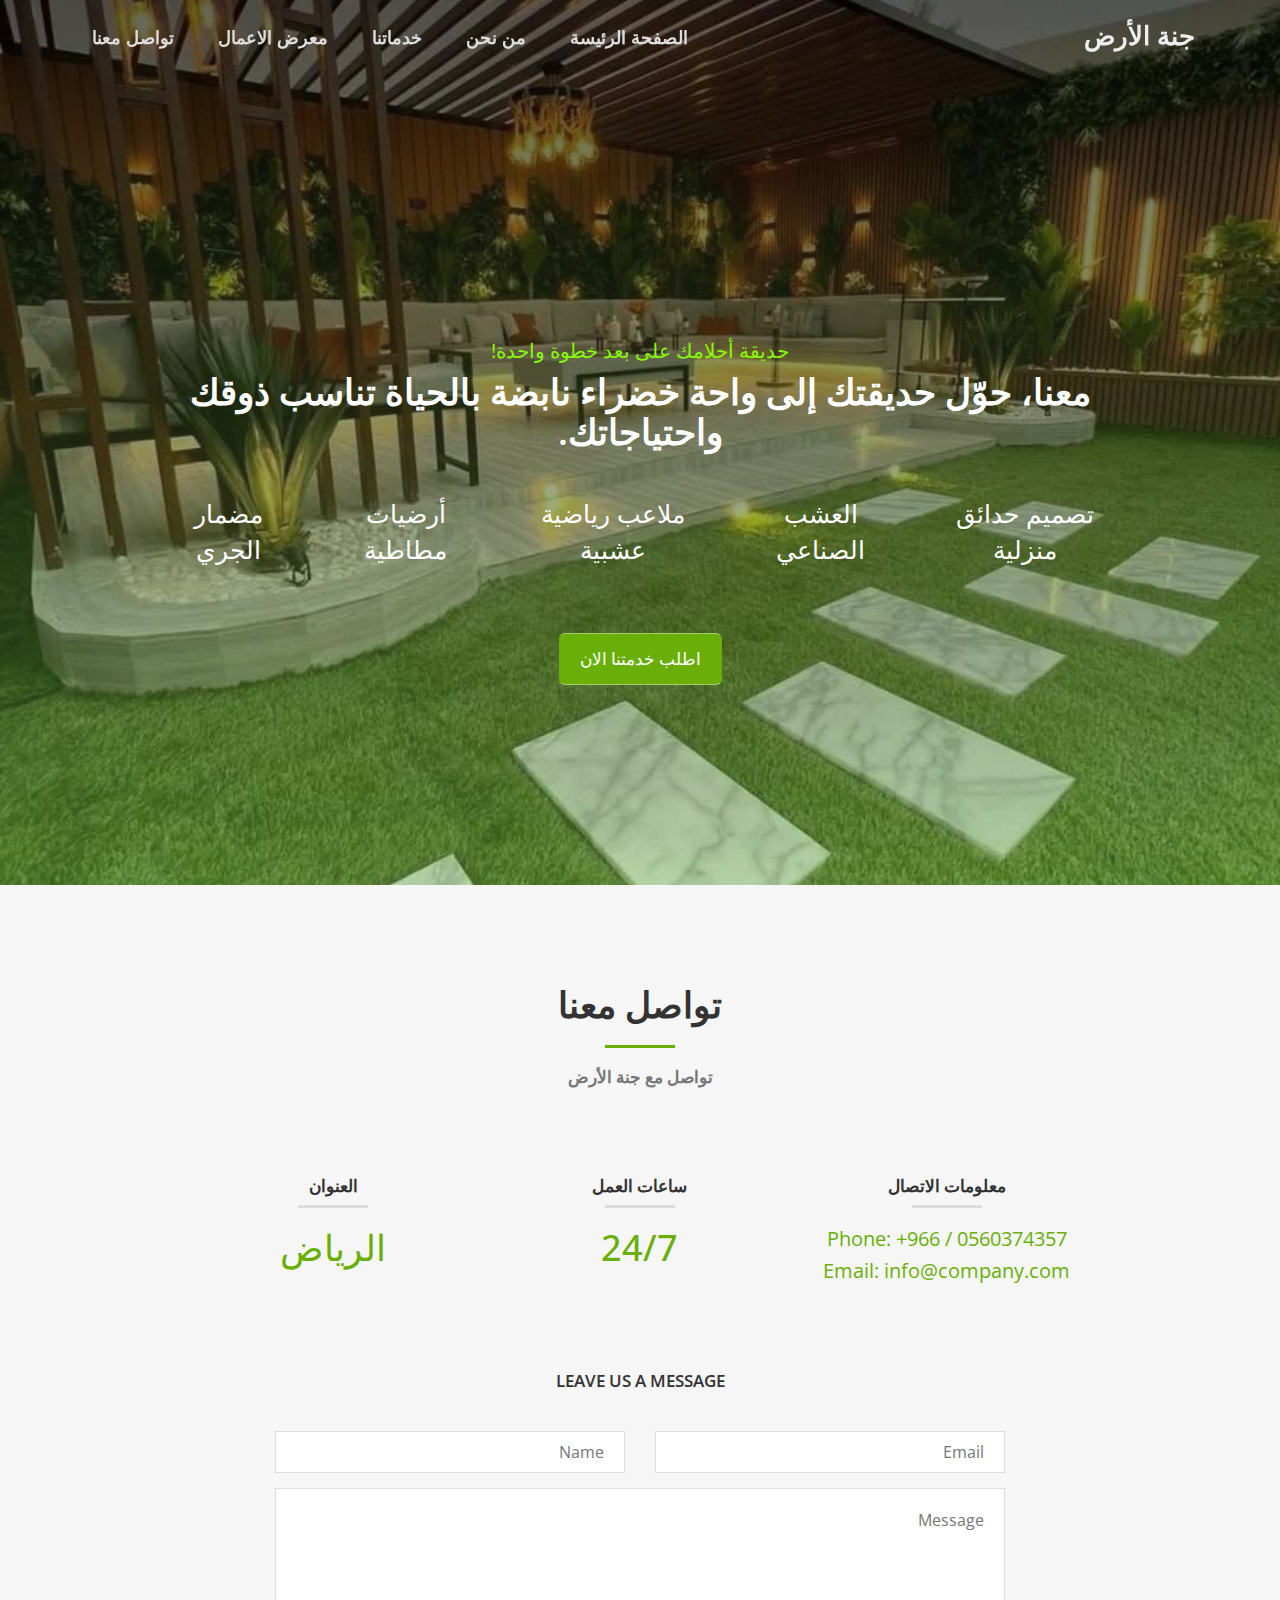
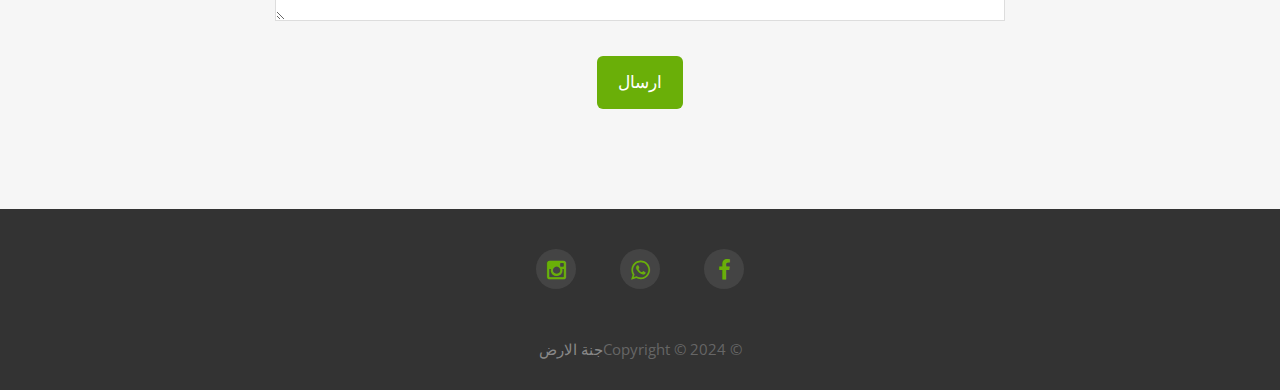
<file: contactus.html>
<!DOCTYPE html>
<html lang="ar" dir="rtl">

<head>
  <meta charset="utf-8">
  <meta name="viewport" content="width=device-width, initial-scale=1">
  <title>جنة الارض</title>
  <meta name="description" content="">
  <meta name="author" content="">

  <!-- Favicons
    ================================================== -->
  <link rel="shortcut icon" href="img/favicon.ico" type="image/x-icon">
  <link rel="apple-touch-icon" href="img/apple-touch-icon.png">
  <link rel="apple-touch-icon" sizes="72x72" href="img/apple-touch-icon-72x72.png">
  <link rel="apple-touch-icon" sizes="114x114" href="img/apple-touch-icon-114x114.png">

  <!-- Bootstrap -->
  <link rel="stylesheet" type="text/css" href="css/bootstrap.css">
  <link rel="stylesheet" type="text/css" href="fonts/font-awesome/css/font-awesome.css">

  <!-- Slider
    ================================================== -->
  <link href="css/owl.carousel.css" rel="stylesheet" media="screen">
  <link href="css/owl.theme.css" rel="stylesheet" media="screen">

  <!-- Stylesheet
    ================================================== -->
  <link rel="stylesheet" type="text/css" href="css/style.css">
  <link rel="stylesheet" type="text/css" href="css/nivo-lightbox/nivo-lightbox.css">
  <link rel="stylesheet" type="text/css" href="css/nivo-lightbox/default.css">
  <link href="https://fonts.googleapis.com/css?family=Open+Sans:300,400,600,700" rel="stylesheet">

  <!-- HTML5 shim and Respond.js for IE8 support of HTML5 elements and media queries -->
  <!-- WARNING: Respond.js doesn't work if you view the page via file:// -->
  <!--[if lt IE 9]>
      <script src="https://oss.maxcdn.com/html5shiv/3.7.2/html5shiv.min.js"></script>
      <script src="https://oss.maxcdn.com/respond/1.4.2/respond.min.js"></script>
    <![endif]-->
</head>


<body data-spy="scroll" data-target=".navbar-fixed-top">
  <!-- Navigation
    ==========================================-->
    <nav  id="menu" class="navbar navbar-default navbar-fixed-top">
      <div class="container ">
        <!-- Brand and toggle get grouped for better mobile display -->
        <div class="navbar-header navbar-right "  >
          <button type="button" class="navbar-toggle collapsed" data-toggle="collapse" data-target="#bs-example-navbar-collapse-1"> <span class="sr-only">Toggle navigation</span> <span class="icon-bar"></span> <span class="icon-bar"></span> <span class="icon-bar"></span> </button>
          <a class="navbar-brand page-scroll" href="index.html" >جنة الأرض</a> 
        </div>
        <!-- Collect the nav links, forms, and other content for toggling -->
        <div class="collapse navbar-collapse" id="bs-example-navbar-collapse-1" >
          <ul class="nav navbar-nav navbar-left  ">
            <li><a href="contactus.html" >تواصل معنا</a></li>
            <li><a href="gallery.html" >معرض الاعمال</a></li>
            <li><a href="service.html" >خدماتنا</a></li>
            <li><a href="about.html" >من نحن</a></li>
            <li><a href="index.html" >الصفحة الرئيسة</a></li>
          </ul>
        </div>
        
         
        </div>
        <!-- /.navbar-collapse -->
   
      <!-- /.container-fluid -->
  
    </nav>
  <!-- Header -->
  <header id="header">
    <div class="intro">
      <div class="overlay">
        <div class="container">
          <div class="row">

            <div class="col-md-10 col-md-offset-1 intro-text ">
              <h3 style="color: rgb(136, 249, 6);">حديقة أحلامك على بعد خطوة واحدة!</h3>
              <h2 class="wh2">معنا، حوّل حديقتك إلى واحة خضراء نابضة بالحياة تناسب ذوقك واحتياجاتك.</h2>
              <p>
              <ul class="list">
                <li>تصميم حدائق منزلية</li>
                <li>العشب الصناعي</li>
                <li>ملاعب رياضية عشبية</li>
                <li>أرضيات مطاطية</li>
                <li>مضمار الجري</li>
              </ul>
              </p>
              <a href="#contact" class="btn btn-custom btn-lg page-scroll">اطلب خدمتنا الان</a>
            </div>

          </div>
        </div>
      </div>

    </div>
  </header>

  <!-- Contact Section -->
  <div id="contact" class="text-center">
    <div class="container">
      <div class="section-title text-center">
        <h2>تواصل معنا</h2>
        <hr>
        <h3>تواصل مع جنة الأرض</hات>
      </div>
      <div class="col-md-10 col-md-offset-1 contact-info">
        <div class="col-md-4">
          <h3>العنوان</h3>
          <hr>
          <div class="contact-item">
            <h1>الرياض</h1>
          </div>
        </div>
        <div class="col-md-4">
          <h3>ساعات العمل</h3>
          <hr>
          <div class="contact-item">
            <h1>24/7</h1>
          </div>
        </div>
        <div class="col-md-4">
          <h3>معلومات الاتصال</h3>
          <hr>
          <div class="contact-item">
            <h4>Phone: +966 / 0560374357</h4>
            <h4>Email: info@company.com</h4>
          </div>
        </div>
      </div>
      <div class="col-md-8 col-md-offset-2">
        <h3>Leave us a message</h3>
        <form name="sentMessage" id="contactForm" novalidate>
          <div class="row">
            <div class="col-md-6">
              <div class="form-group">
                <input type="text" id="name" class="form-control" placeholder="Name" required="required">
                <p class="help-block text-danger"></p>
              </div>
            </div>
            <div class="col-md-6">
              <div class="form-group">
                <input type="email" id="email" class="form-control" placeholder="Email" required="required">
                <p class="help-block text-danger"></p>
              </div>
            </div>
          </div>
          <div class="form-group">
            <textarea name="message" id="message" class="form-control" rows="4" placeholder="Message"
              required></textarea>
            <p class="help-block text-danger"></p>
          </div>
          <div id="success"></div>
          <button type="submit" class="btn btn-custom btn-lg">ارسال</button>
        </form>
      </div>
    </div>
  </div>
  <!-- Footer Section -->
  <div id="footer">
    <div class="container text-center">
      <div class="col-md-8 col-md-offset-2">
        
        <div class="social">
          <ul>
            <li><a href="#"><i class="fa fa-facebook"></i></a></li>
            <li><a href="https://wa.me/+966560374357"><i class="fa fa-whatsapp"></i></a></li>
            <li><a href="https://www.instagram.com/janat_alarid1/"><i class="fa fa-instagram"></i></a></li>
          </ul>
        </div>
        <p>&copy; Copyright © 2024<a href="http://www.templatewire.com" rel="nofollow">جنة الارض</a></p>
      </div>
    </div>
  </div>




  <script type="text/javascript" src="js/jquery.1.11.1.js"></script>
  <script type="text/javascript" src="js/bootstrap.js"></script>
  <script type="text/javascript" src="js/SmoothScroll.js"></script>
  <script type="text/javascript" src="js/nivo-lightbox.js"></script>
  <script type="text/javascript" src="js/jquery.isotope.js"></script>
  <script type="text/javascript" src="js/owl.carousel.js"></script>
  <script type="text/javascript" src="js/jqBootstrapValidation.js"></script>
  <script type="text/javascript" src="js/contact_me.js"></script>
  <script type="text/javascript" src="js/main.js"></script>









</body>

</html>
</file>
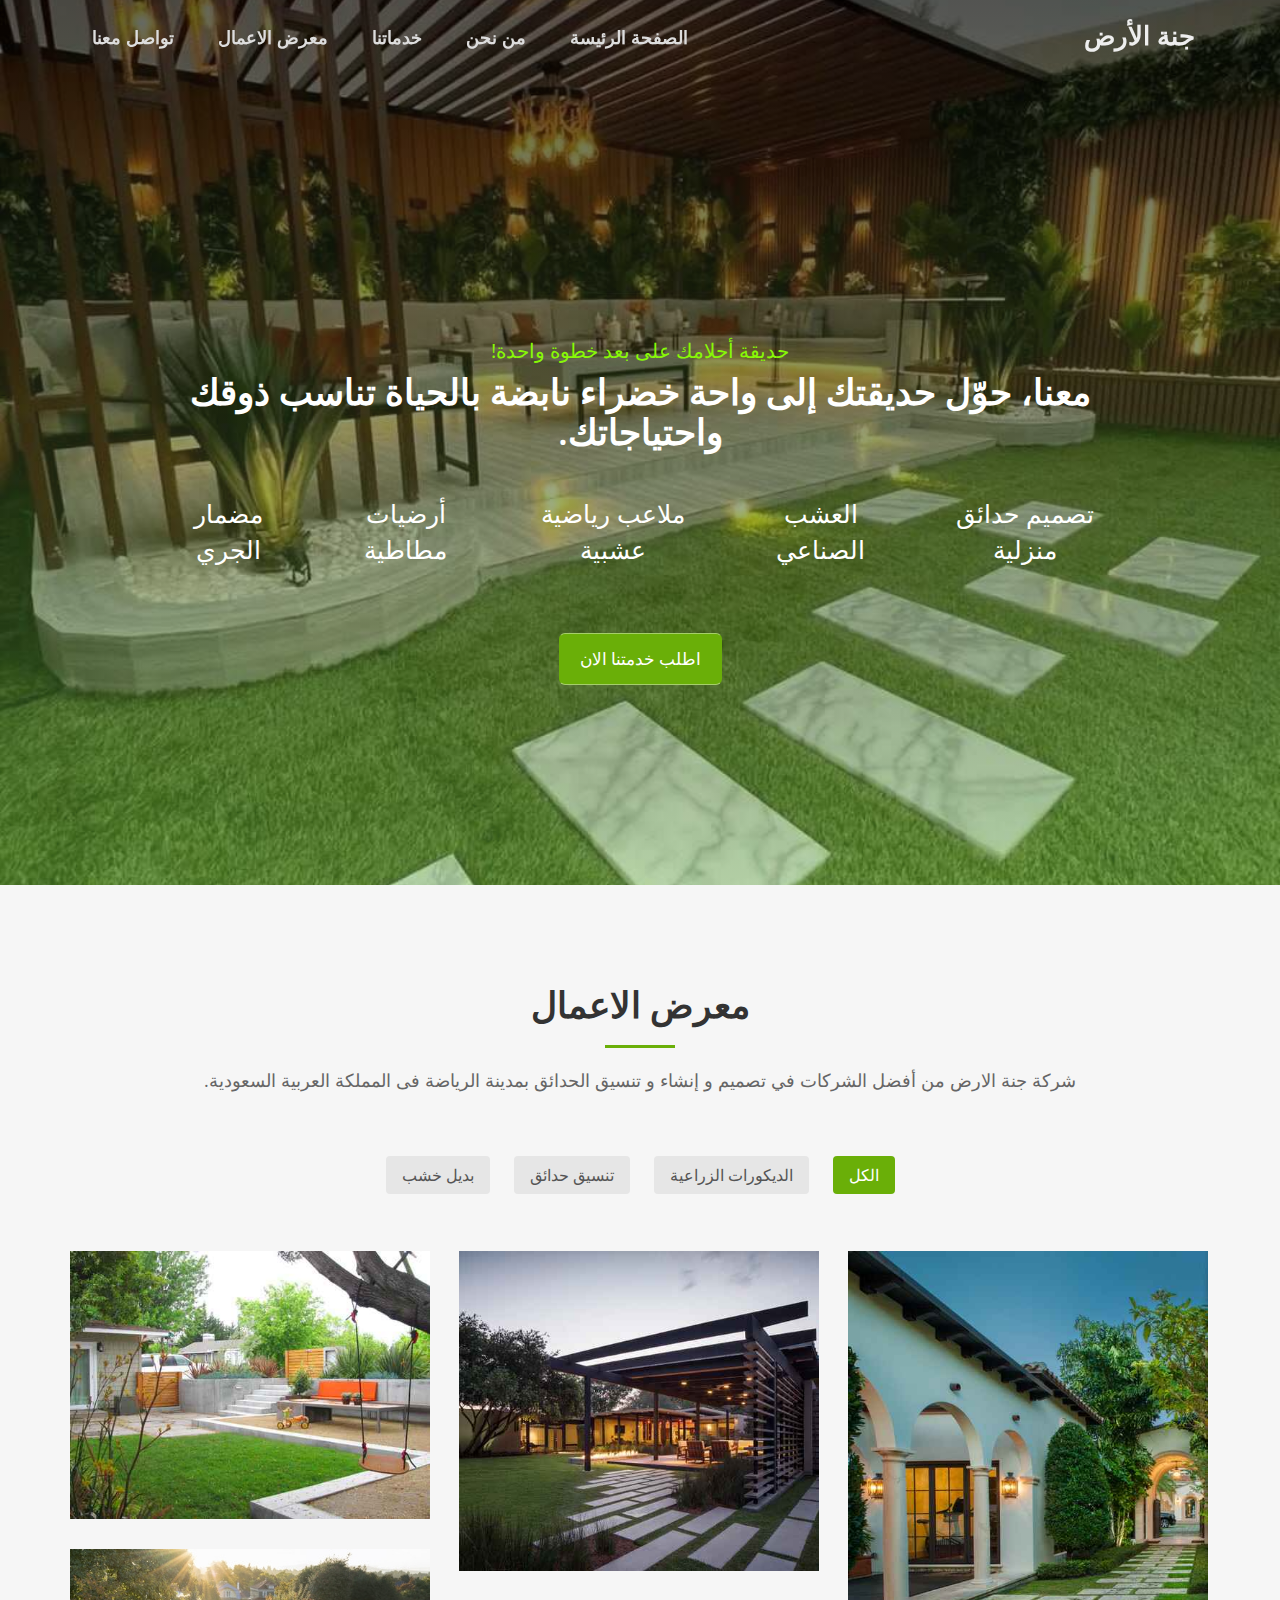
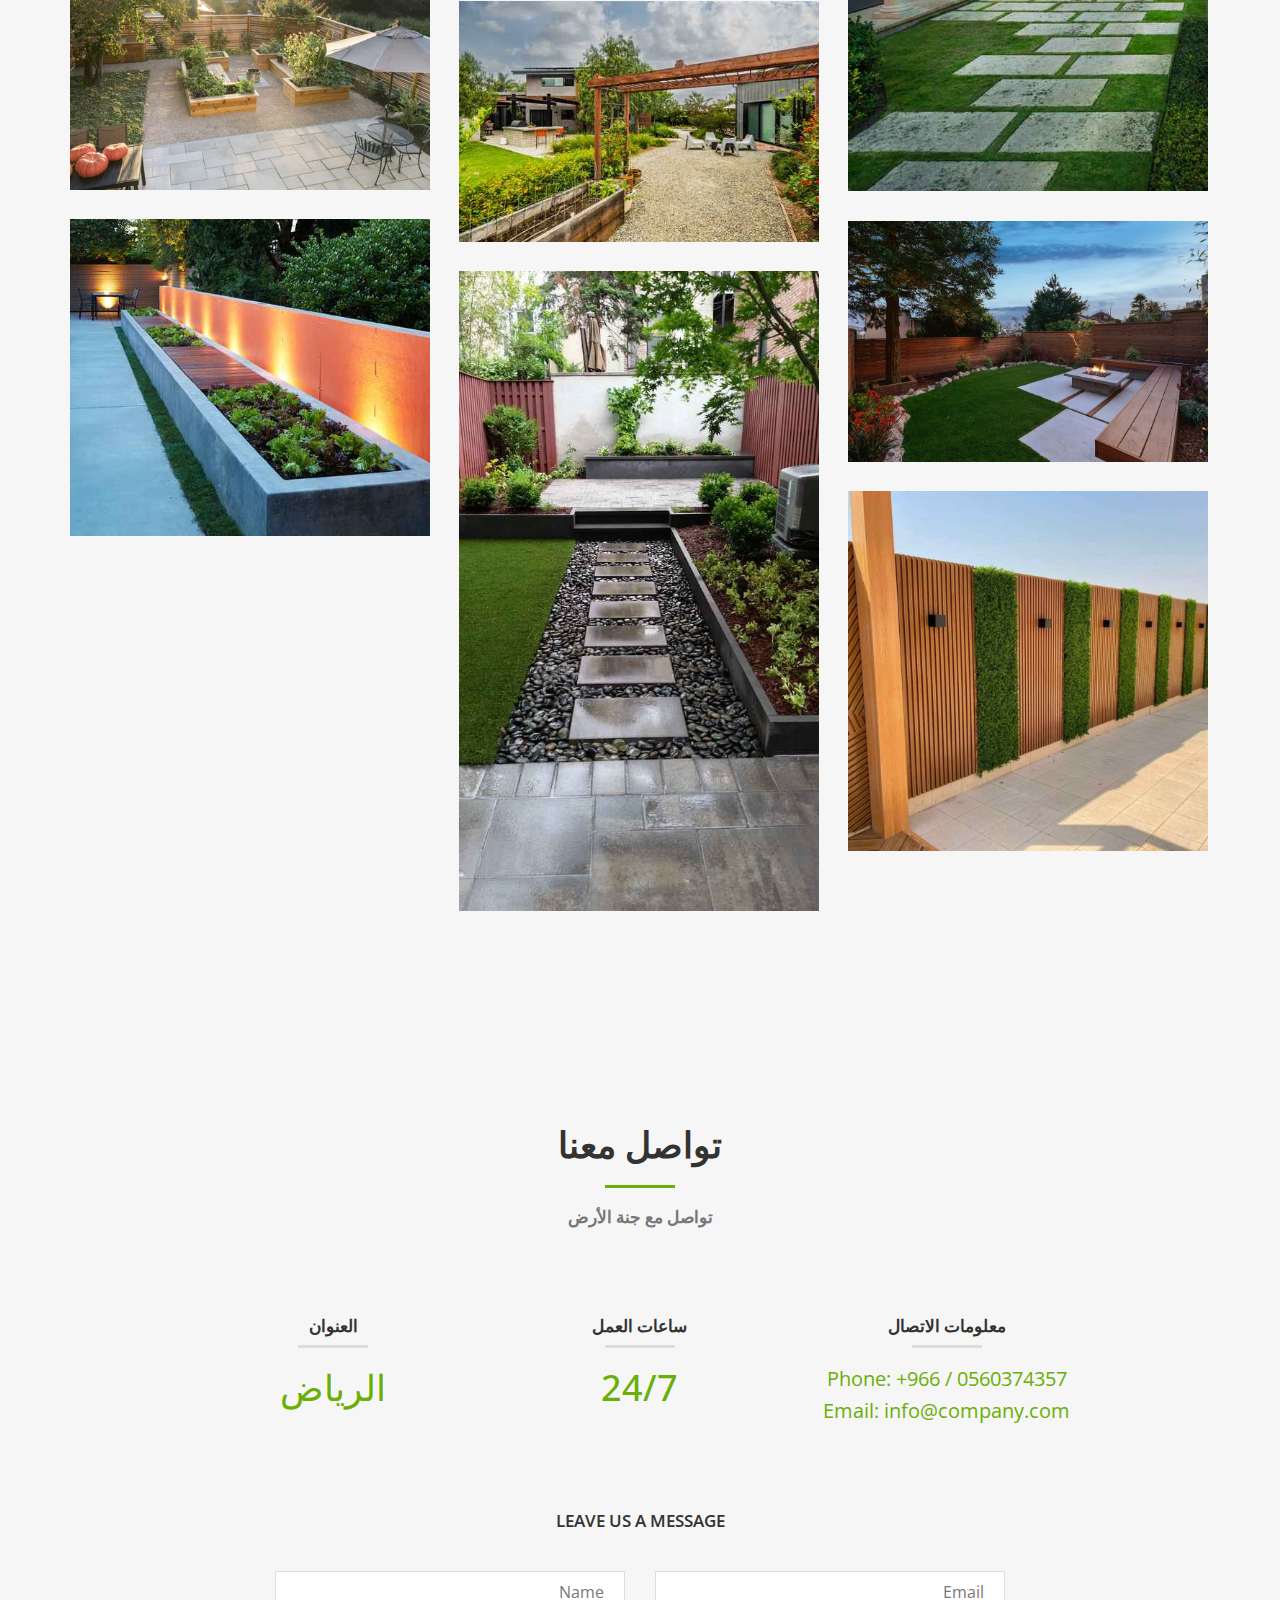
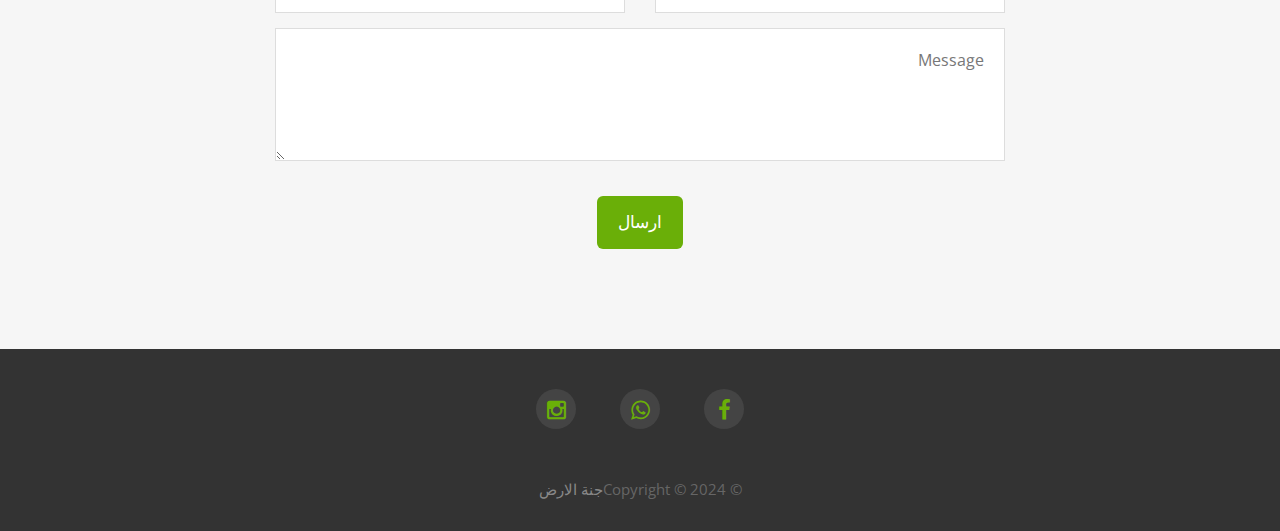
<file: gallery.html>
<!DOCTYPE html>
<html lang="ar" dir="rtl">

<head>
  <meta charset="utf-8">
  <meta name="viewport" content="width=device-width, initial-scale=1">
  <title>جنة الارض</title>
  <meta name="description" content="">
  <meta name="author" content="">

  <!-- Favicons
    ================================================== -->
  <link rel="shortcut icon" href="img/favicon.ico" type="image/x-icon">
  <link rel="apple-touch-icon" href="img/apple-touch-icon.png">
  <link rel="apple-touch-icon" sizes="72x72" href="img/apple-touch-icon-72x72.png">
  <link rel="apple-touch-icon" sizes="114x114" href="img/apple-touch-icon-114x114.png">

  <!-- Bootstrap -->
  <link rel="stylesheet" type="text/css" href="css/bootstrap.css">
  <link rel="stylesheet" type="text/css" href="fonts/font-awesome/css/font-awesome.css">

  <!-- Slider
    ================================================== -->
  <link href="css/owl.carousel.css" rel="stylesheet" media="screen">
  <link href="css/owl.theme.css" rel="stylesheet" media="screen">

  <!-- Stylesheet
    ================================================== -->
  <link rel="stylesheet" type="text/css" href="css/style.css">
  <link rel="stylesheet" type="text/css" href="css/nivo-lightbox/nivo-lightbox.css">
  <link rel="stylesheet" type="text/css" href="css/nivo-lightbox/default.css">
  <link href="https://fonts.googleapis.com/css?family=Open+Sans:300,400,600,700" rel="stylesheet">

</head>


<body id="page-top" data-spy="scroll" data-target=".navbar-fixed-top">
  <!-- Navigation
    ==========================================-->
    <nav  id="menu" class="navbar navbar-default navbar-fixed-top">
      <div class="container ">
        <!-- Brand and toggle get grouped for better mobile display -->
        <div class="navbar-header navbar-right "  >
          <button type="button" class="navbar-toggle collapsed" data-toggle="collapse" data-target="#bs-example-navbar-collapse-1"> <span class="sr-only">Toggle navigation</span> <span class="icon-bar"></span> <span class="icon-bar"></span> <span class="icon-bar"></span> </button>
          <a class="navbar-brand page-scroll" href="index.html" >جنة الأرض</a> 
        </div>
        <!-- Collect the nav links, forms, and other content for toggling -->
        <div class="collapse navbar-collapse" id="bs-example-navbar-collapse-1" >
          <ul class="nav navbar-nav navbar-left  ">
            <li><a href="contactus.html" >تواصل معنا</a></li>
            <li><a href="gallery.html" >معرض الاعمال</a></li>
            <li><a href="service.html" >خدماتنا</a></li>
            <li><a href="about.html" >من نحن</a></li>
            <li><a href="index.html" >الصفحة الرئيسة</a></li>
          </ul>
        </div>
        
         
        </div>
        <!-- /.navbar-collapse -->
   
      <!-- /.container-fluid -->
  
    </nav>
  <!-- Header -->
  <header id="header">
    <div class="intro">
      <div class="overlay">
        <div class="container">
          <div class="row">

            <div class="col-md-10 col-md-offset-1 intro-text ">
              <h3 style="color: rgb(136, 249, 6);">حديقة أحلامك على بعد خطوة واحدة!</h3>
              <h2 class="wh2">معنا، حوّل حديقتك إلى واحة خضراء نابضة بالحياة تناسب ذوقك واحتياجاتك.</h2>
              <p>
              <ul class="list">
                <li>تصميم حدائق منزلية</li>
                <li>العشب الصناعي</li>
                <li>ملاعب رياضية عشبية</li>
                <li>أرضيات مطاطية</li>
                <li>مضمار الجري</li>
              </ul>
              </p>
              <a href="https://wa.me/+966560374357" class="btn btn-custom btn-lg page-scroll">اطلب خدمتنا الان</a>
            </div>

          </div>
        </div>
      </div>

    </div>
  </header>

  <!-- Gallery Section -->
  <div id="portfolio">
    <div class="container">
      <div class="section-title text-center center">
        <h2>معرض الاعمال</h2>
        <hr>
        <p>شركة جنة الارض من أفضل الشركات في تصميم و إنشاء و تنسيق الحدائق بمدينة الرياضة فى المملكة العربية السعودية.
        </p>
      </div>
      <div class="categories">
        <ul class="cat">
          <li>
            <ol class="type">
              <li><a href="#" data-filter="*" class="active">الكل</a></li>
              <li><a href="#" data-filter=".lawn">الديكورات الزراعية</a></li>
              <li><a href="#" data-filter=".garden">تنسيق حدائق</a></li>
              <li><a href="#" data-filter=".planting">بديل خشب</a></li>
            </ol>
          </li>
        </ul>
        <div class="clearfix"></div>
      </div>
      <div class="row">
        <div class="portfolio-items">
          <div class="col-sm-6 col-md-4 lawn">
            <div class="portfolio-item">
              <div class="hover-bg"> <a
                  href="img/modern-transformation-shades-of-green-landscape-architecture-img~9631b4440c1bf6d8_8-9398-1-512024e.jpg"
                  title="Project Title" data-lightbox-gallery="gallery1">
                  <div class="hover-text">
                    <h4> <i class="fa fa-search"></i></h4>
                  </div>
                  <img
                    src="img/modern-transformation-shades-of-green-landscape-architecture-img~9631b4440c1bf6d8_8-9398-1-512024e.jpg"
                    class="img-responsive" alt="Project Title">
                </a> </div>
            </div>
          </div>
          <div class="col-sm-6 col-md-4 planting">
            <div class="portfolio-item">
              <div class="hover-bg"> <a
                  href="img/mid-century-river-house-carbo-landscape-architecture-img~eb61355c08ac5c0e_8-3696-1-52bf005.jpg"
                  title="Project Title" data-lightbox-gallery="gallery1">
                  <div class="hover-text">
                    <h4><i class="fa fa-search"></i></h4>
                  </div>
                  <img
                    src="img/mid-century-river-house-carbo-landscape-architecture-img~eb61355c08ac5c0e_8-3696-1-52bf005.jpg"
                    class="img-responsive" alt="Project Title">
                </a> </div>
            </div>
          </div>
          <div class="col-sm-6 col-md-4 lawn">
            <div class="portfolio-item">
              <div class="hover-bg"> <a
                  href="img/miami-beach-residence-2-overmyer-architects-img~a1f190da04e353af_8-3943-1-9f1b042.jpg"
                  title="Project Title" data-lightbox-gallery="gallery1">
                  <div class="hover-text">
                    <h4><i class="fa fa-search"></i></h4>
                  </div>
                  <img
                    src="img/miami-beach-residence-2-overmyer-architects-img~a1f190da04e353af_8-3943-1-9f1b042.jpg"
                    class="img-responsive" alt="Project Title">
                </a> </div>
            </div>
          </div>
          <div class="col-sm-6 col-md-4 lawn">
            <div class="portfolio-item">
              <div class="hover-bg"> <a
                  href="img/central-district-edible-garden-board-and-vellum-img~ce2155980cd60fcb_8-2354-1-dcfa7fe.jpg"
                  title="Project Title" data-lightbox-gallery="gallery1">
                  <div class="hover-text">
                    <h4><i class="fa fa-search"></i></h4>
                  </div>
                  <img
                    src="img/central-district-edible-garden-board-and-vellum-img~ce2155980cd60fcb_8-2354-1-dcfa7fe.jpg"
                    class="img-responsive" alt="Project Title">
                </a> </div>
            </div>
          </div>
          <div class="col-sm-6 col-md-4 planting">
            <div class="portfolio-item">
              <div class="hover-bg"> <a
                  href="img/leucadia-mid-century-dzn-partners-img~74f1a5980bad8bd0_8-3880-1-6ea515a.jpg"
                  title="Project Title" data-lightbox-gallery="gallery1">
                  <div class="hover-text">
                    <h4><i class="fa fa-search"></i></h4>
                  </div>
                  <img
                    src="img/leucadia-mid-century-dzn-partners-img~74f1a5980bad8bd0_8-3880-1-6ea515a.jpg"
                    class="img-responsive" alt="Project Title">
                </a> </div>
            </div>
          </div>
          <div class="col-sm-6 col-md-4 garden">
            <div class="portfolio-item">
              <div class="hover-bg"> <a
                  href="img/madison-park-house-scot-eckley-inc-img~35e1ea2e04d2864d_8-4922-1-1273b97.jpg"
                  title="Project Title" data-lightbox-gallery="gallery1">
                  <div class="hover-text">
                    <h4><i class="fa fa-search"></i></h4>
                  </div>
                  <img
                    src="img/madison-park-house-scot-eckley-inc-img~35e1ea2e04d2864d_8-4922-1-1273b97.jpg"
                    class="img-responsive" alt="Project Title">
                </a> </div>
            </div>
          </div>
          <div class="col-sm-6 col-md-4 garden">
            <div class="portfolio-item">
              <div class="hover-bg"> <a
                  href="img/contemporary-landscape.jpg"
                  title="Project Title" data-lightbox-gallery="gallery1">
                  <div class="hover-text">
                    <h4><i class="fa fa-search"></i></h4>
                  </div>
                  <img src="img/contemporary-landscape.jpg"
                    class="img-responsive" alt="Project Title">
                </a> </div>
            </div>
          </div>
          <div class="col-sm-6 col-md-4 lawn">
            <div class="portfolio-item">
              <div class="hover-bg"> <a
                  href="img/stylish-city-refuge-hufnagel-landscape-design-and-construction-group-img~80e195da093aea9f_8-3579-1-c04df19.jpg"
                  title="Project Title" data-lightbox-gallery="gallery1">
                  <div class="hover-text">
                    <h4><i class="fa fa-search"></i></h4>
                  </div>
                  <img
                    src="img/stylish-city-refuge-hufnagel-landscape-design-and-construction-group-img~80e195da093aea9f_8-3579-1-c04df19.jpg"
                    class="img-responsive" alt="Project Title">
                </a> </div>
            </div>
          </div>
          <div class="col-sm-6 col-md-4 planting">
            <div class="portfolio-item">
              <div class="hover-bg"> <a href="img/wood.jpg" title="Project Title" data-lightbox-gallery="gallery1">
                  <div class="hover-text">
                    <h4><i class="fa fa-search"></i></h4>
                  </div>
                  <img src="img/wood.jpg" class="img-responsive" alt="Project Title">
                </a> </div>
            </div>

          </div>
        </div>
      </div>
    </div>
  </div>
      
      <!-- Contact Section -->
  <div id="contact" class="text-center">
    <div class="container">
      <div class="section-title text-center">
        <h2>تواصل معنا</h2>
        <hr>
        <h3>تواصل مع جنة الأرض</hات>
      </div>
      <div class="col-md-10 col-md-offset-1 contact-info">
        <div class="col-md-4">
          <h3>العنوان</h3>
          <hr>
          <div class="contact-item">
            <h1>الرياض</h1>
          </div>
        </div>
        <div class="col-md-4">
          <h3>ساعات العمل</h3>
          <hr>
          <div class="contact-item">
            <h1>24/7</h1>
          </div>
        </div>
        <div class="col-md-4">
          <h3>معلومات الاتصال</h3>
          <hr>
          <div class="contact-item">
            <h4>Phone: +966 / 0560374357</h4>
            <h4>Email: info@company.com</h4>
          </div>
        </div>
      </div>
      <div class="col-md-8 col-md-offset-2">
        <h3>Leave us a message</h3>
        <form name="sentMessage" id="contactForm" novalidate>
          <div class="row">
            <div class="col-md-6">
              <div class="form-group">
                <input type="text" id="name" class="form-control" placeholder="Name" required="required">
                <p class="help-block text-danger"></p>
              </div>
            </div>
            <div class="col-md-6">
              <div class="form-group">
                <input type="email" id="email" class="form-control" placeholder="Email" required="required">
                <p class="help-block text-danger"></p>
              </div>
            </div>
          </div>
          <div class="form-group">
            <textarea name="message" id="message" class="form-control" rows="4" placeholder="Message"
              required></textarea>
            <p class="help-block text-danger"></p>
          </div>
          <div id="success"></div>
          <button type="submit" class="btn btn-custom btn-lg">ارسال</button>
        </form>
      </div>
    </div>
  </div>
   
  
  
    <div id="footer">
      <div class="container text-center">
        <div class="col-md-8 col-md-offset-2">
  
          <div class="social">
            <ul>
              <li><a href="#"><i class="fa fa-facebook"></i></a></li>
              <li><a href="https://wa.me/+966560374357"><i class="fa fa-whatsapp"></i></a></li>
              <li><a href="https://www.instagram.com/janat_alarid1/"><i class="fa fa-instagram"></i></a></li>
            </ul>
          </div>
          <p>&copy; Copyright © 2024<a href="http://www.templatewire.com" rel="nofollow">جنة الارض</a></p>
        </div>
      </div>
    </div>
  
  
  
  
    <script type="text/javascript" src="js/jquery.1.11.1.js"></script>
    <script type="text/javascript" src="js/bootstrap.js"></script>
    <script type="text/javascript" src="js/SmoothScroll.js"></script>
    <script type="text/javascript" src="js/nivo-lightbox.js"></script>
    <script type="text/javascript" src="js/jquery.isotope.js"></script>
    <script type="text/javascript" src="js/owl.carousel.js"></script>
    <script type="text/javascript" src="js/jqBootstrapValidation.js"></script>
    <script type="text/javascript" src="js/contact_me.js"></script>
    <script type="text/javascript" src="js/main.js"></script>
  
  
  
  
  
  
  
  
  
 



 


  






</body>

</html>
</file>
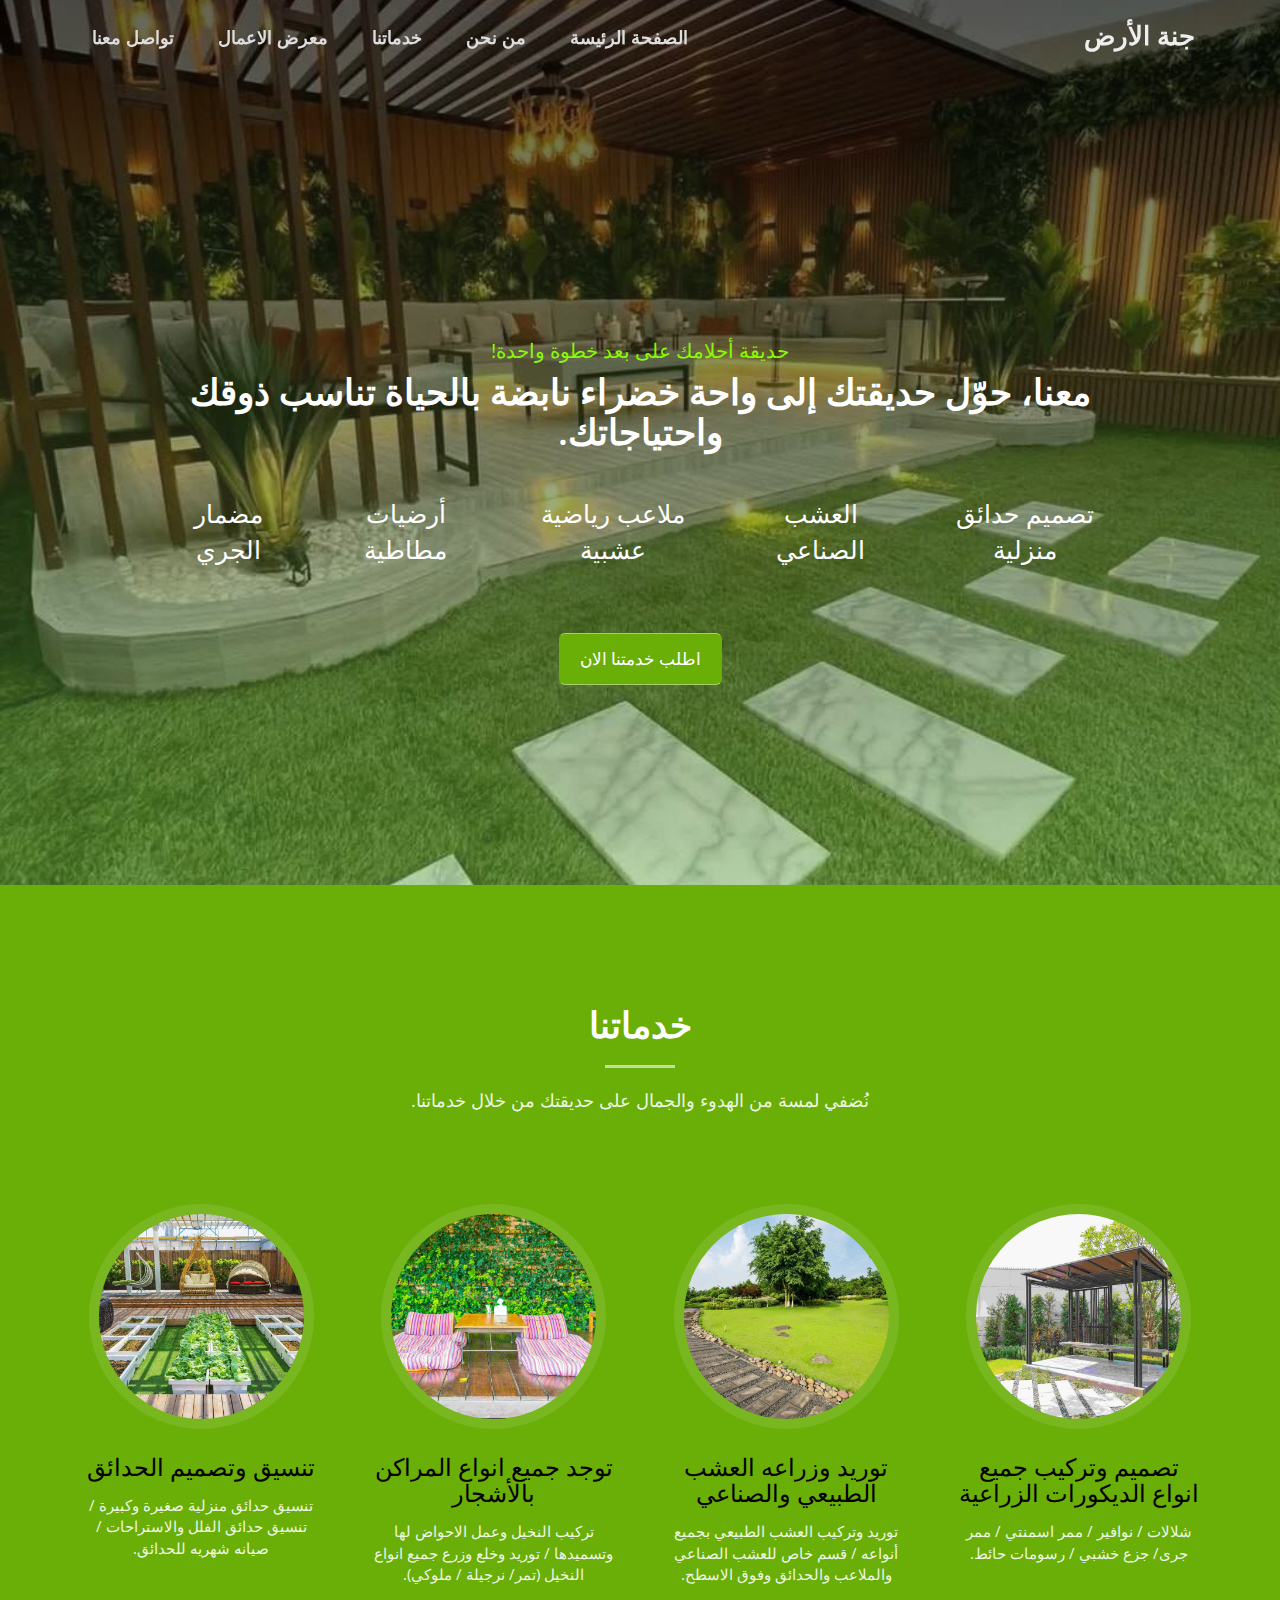
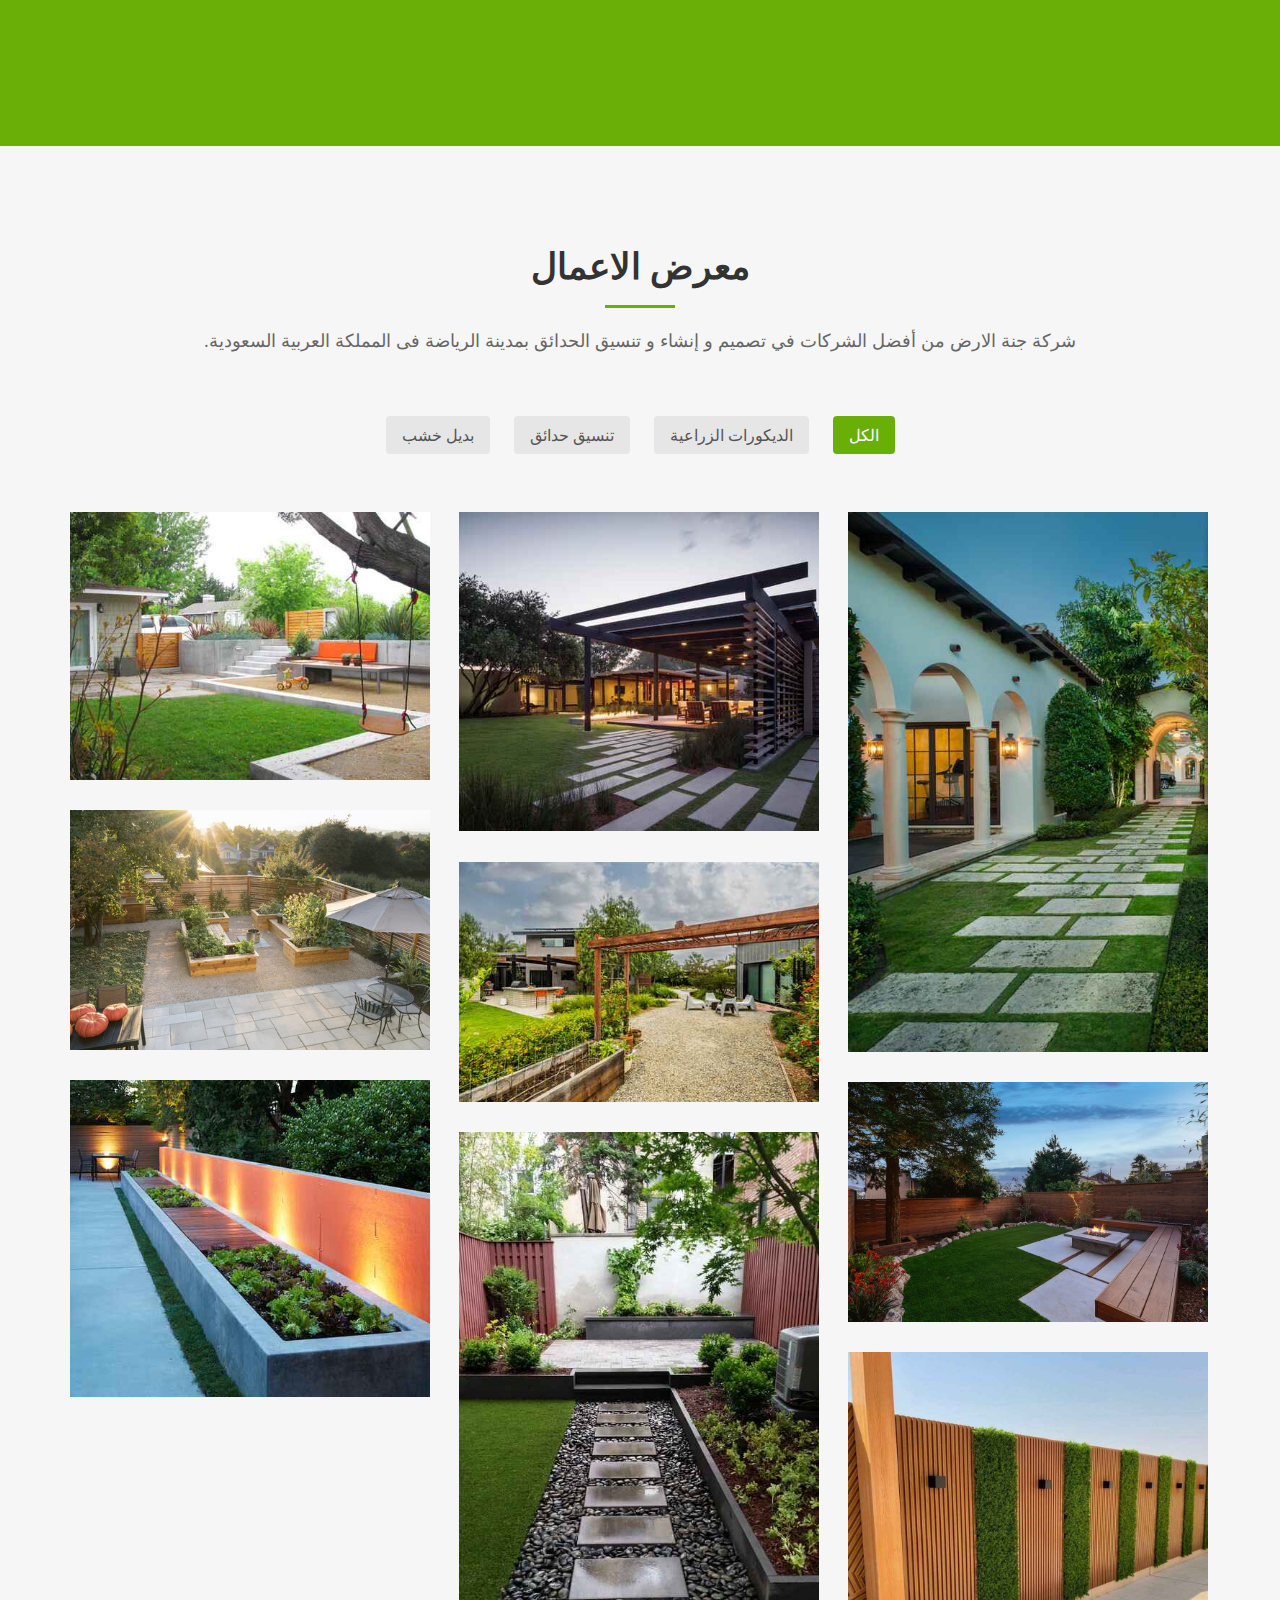
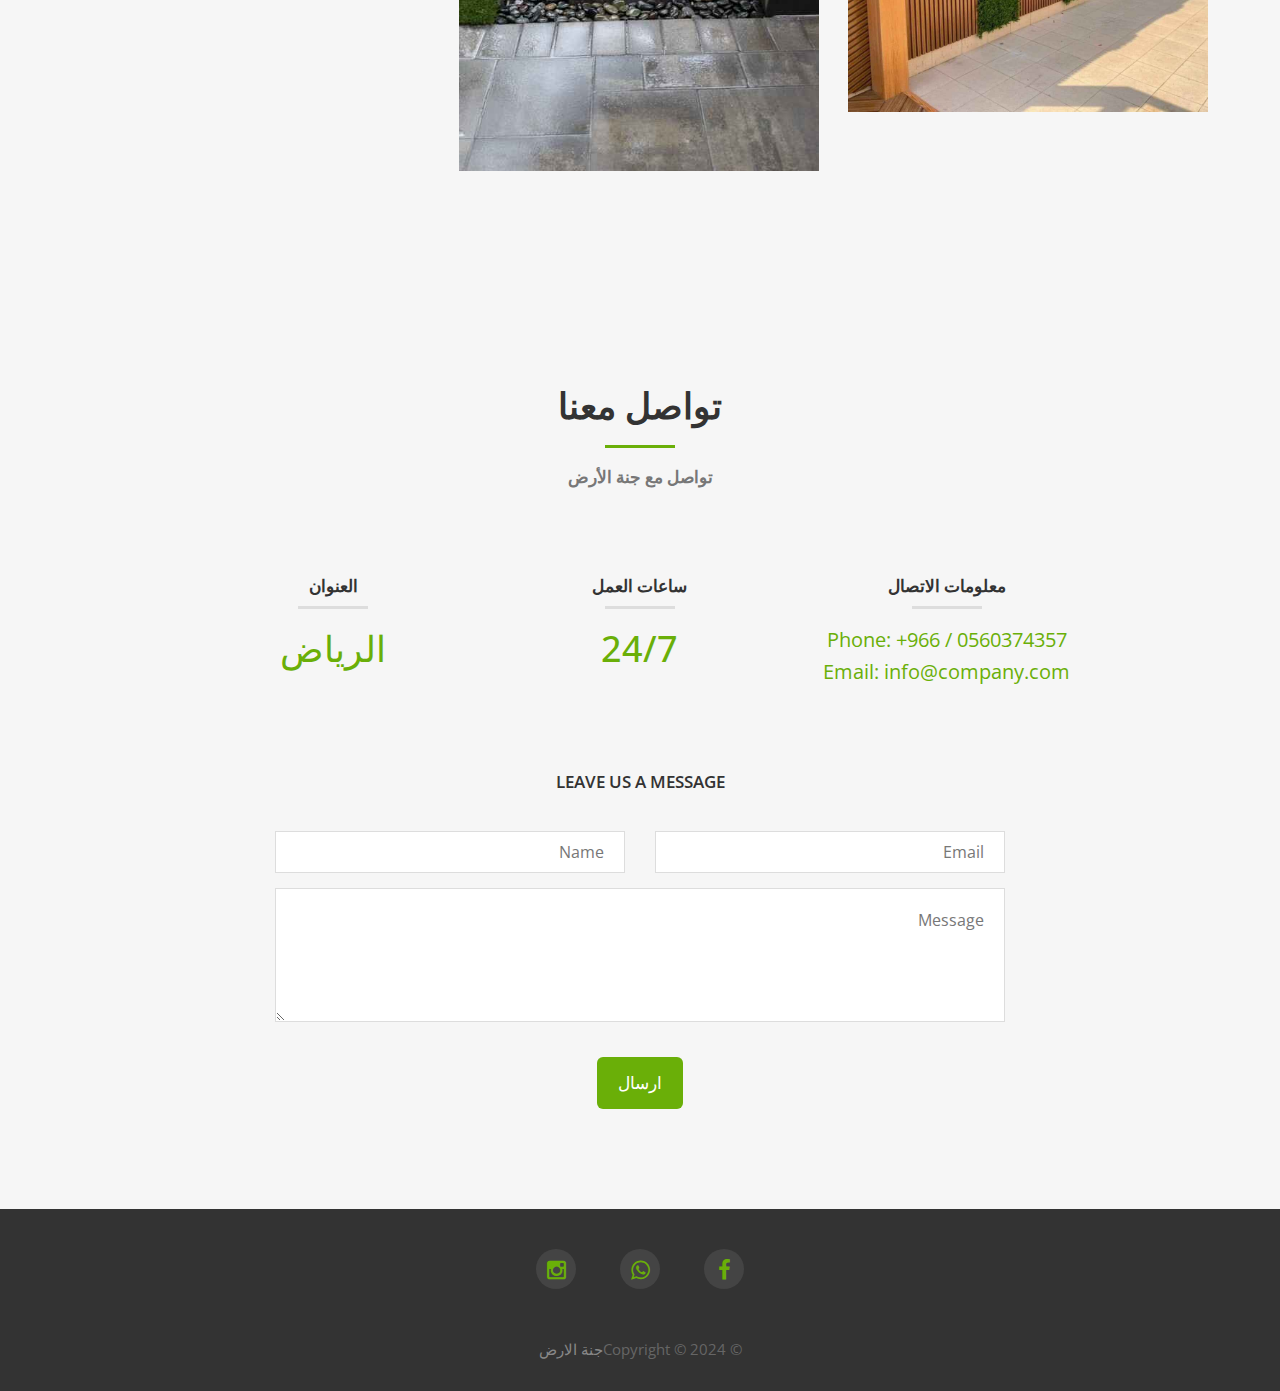
<file: service.html>
<!DOCTYPE html>
<html lang="ar" dir="rtl">

<head>
  <meta charset="utf-8">
  <meta name="viewport" content="width=device-width, initial-scale=1">
  <title>جنة الارض</title>
  <meta name="description" content="">
  <meta name="author" content="">

  <!-- Favicons
    ================================================== -->
  <link rel="shortcut icon" href="img/favicon.ico" type="image/x-icon">
  <link rel="apple-touch-icon" href="img/apple-touch-icon.png">
  <link rel="apple-touch-icon" sizes="72x72" href="img/apple-touch-icon-72x72.png">
  <link rel="apple-touch-icon" sizes="114x114" href="img/apple-touch-icon-114x114.png">

  <!-- Bootstrap -->
  <link rel="stylesheet" type="text/css" href="css/bootstrap.css">
  <link rel="stylesheet" type="text/css" href="fonts/font-awesome/css/font-awesome.css">

  <!-- Slider
    ================================================== -->
  <link href="css/owl.carousel.css" rel="stylesheet" media="screen">
  <link href="css/owl.theme.css" rel="stylesheet" media="screen">

  <!-- Stylesheet
    ================================================== -->
  <link rel="stylesheet" type="text/css" href="css/style.css">
  <link rel="stylesheet" type="text/css" href="css/nivo-lightbox/nivo-lightbox.css">
  <link rel="stylesheet" type="text/css" href="css/nivo-lightbox/default.css">
  <link href="https://fonts.googleapis.com/css?family=Open+Sans:300,400,600,700" rel="stylesheet">

  <!-- HTML5 shim and Respond.js for IE8 support of HTML5 elements and media queries -->
  <!-- WARNING: Respond.js doesn't work if you view the page via file:// -->
  <!-- [if lt IE 9]> -->
      <!-- <script src="https://oss.maxcdn.com/html5shiv/3.7.2/html5shiv.min.js"></script>
      <script src="https://oss.maxcdn.com/respond/1.4.2/respond.min.js"></script>
    <![endif] -->
</head>


<body data-spy="scroll" data-target=".navbar-fixed-top">
  <!-- Navigation
    ==========================================-->
    <nav  id="menu" class="navbar navbar-default navbar-fixed-top">
      <div class="container ">
        <!-- Brand and toggle get grouped for better mobile display -->
        <div class="navbar-header navbar-right "  >
          <button type="button" class="navbar-toggle collapsed" data-toggle="collapse" data-target="#bs-example-navbar-collapse-1"> <span class="sr-only">Toggle navigation</span> <span class="icon-bar"></span> <span class="icon-bar"></span> <span class="icon-bar"></span> </button>
          <a class="navbar-brand page-scroll" href="index.html" >جنة الأرض</a> 
        </div>
        <!-- Collect the nav links, forms, and other content for toggling -->
        <div class="collapse navbar-collapse" id="bs-example-navbar-collapse-1" >
          <ul class="nav navbar-nav navbar-left  ">
            <li><a href="contactus.html" >تواصل معنا</a></li>
            <li><a href="gallery.html" >معرض الاعمال</a></li>
            <li><a href="service.html" >خدماتنا</a></li>
            <li><a href="about.html" >من نحن</a></li>
            <li><a href="index.html" >الصفحة الرئيسة</a></li>
          </ul>
        </div>
        
         
        </div>
        <!-- /.navbar-collapse -->
   
      <!-- /.container-fluid -->
  
    </nav>
  <!-- Header -->
  <header id="header">
    <div class="intro">
      <div class="overlay">
        <div class="container">
          <div class="row">

            <div class="col-md-10 col-md-offset-1 intro-text ">
              <h3 style="color: rgb(136, 249, 6);">حديقة أحلامك على بعد خطوة واحدة!</h3>
              <h2 class="wh2">معنا، حوّل حديقتك إلى واحة خضراء نابضة بالحياة تناسب ذوقك واحتياجاتك.</h2>
              <p>
              <ul class="list">
                <li>تصميم حدائق منزلية</li>
                <li>العشب الصناعي</li>
                <li>ملاعب رياضية عشبية</li>
                <li>أرضيات مطاطية</li>
                <li>مضمار الجري</li>
              </ul>
              </p>
              <a href="https://wa.me/+966560374357" class="btn btn-custom btn-lg page-scroll">اطلب خدمتنا الان</a>
            </div>

          </div>
        </div>
      </div>

    </div>
  </header>

 
  
  <!-- Services Section -->
  <div id="services">
    <div class="container">
      <div class="col-md-10 col-md-offset-1 section-title text-center">
        <h2>خدماتنا</h2>
        <hr>
        <p>نُضفي لمسة من الهدوء والجمال على حديقتك من خلال خدماتنا.</p>
      </div>
      <div class="row">
        <div class="col-md-3 text-center">
          <div class="service-media"> <img src="img/ser4.jpg"
              alt=" "> </div>
          <div class="service-desc">
            <h3>تنسيق وتصميم الحدائق</h3>
            <p>تنسيق حدائق منزلية صغيرة وكبيرة / تنسيق حدائق الفلل والاستراحات / صيانه شهريه للحدائق.</p>
          </div>
        </div>
        <div class="col-md-3 text-center">
          <div class="service-media"> <img  src="img/ser1.jpg" alt=" "> </div>
          <div class="service-desc">
            <h3>توجد جميع انواع المراكن بالأشجار </h3>
            <p>تركيب النخيل وعمل الاحواض لها وتسميدها / توريد وخلع وزرع جميع انواع النخيل (تمر/ نرجيلة / ملوكي).</p>
          </div>
        </div>
        <div class="col-md-3 text-center">
          <div class="service-media"> <img  src="img/ser2.jpg"
              alt=" "> </div>
          <div class="service-desc">
            <h3>توريد وزراعه العشب الطبيعي والصناعي</h3>
            <p>توريد وتركيب العشب الطبيعي بجميع أنواعه / قسم خاص للعشب الصناعي والملاعب والحدائق وفوق الاسطح.</p>
          </div>
        </div>
        <div class="col-md-3 text-center">
          <div class="service-media"> <img src="img/ser3.jpg" alt=" "> </div>
          <div class="service-desc">
            <h3>تصميم وتركيب جميع انواع الديكورات الزراعية</h3>
            <p>شلالات / نوافير / ممر اسمنتي / ممر جرى/ جزع خشبي / رسومات حائط.</p>
          </div>
        </div>
      </div>
    </div>
  </div>
  <!-- Gallery Section -->
  <div id="portfolio">
    <div class="container">
      <div class="section-title text-center center">
        <h2>معرض الاعمال</h2>
        <hr>
        <p>شركة جنة الارض من أفضل الشركات في تصميم و إنشاء و تنسيق الحدائق بمدينة الرياضة فى المملكة العربية السعودية.
        </p>
      </div>
      <div class="categories">
        <ul class="cat">
          <li>
            <ol class="type">
              <li><a href="#" data-filter="*" class="active">الكل</a></li>
              <li><a href="#" data-filter=".lawn">الديكورات الزراعية</a></li>
              <li><a href="#" data-filter=".garden">تنسيق حدائق</a></li>
              <li><a href="#" data-filter=".planting">بديل خشب</a></li>
            </ol>
          </li>
        </ul>
        <div class="clearfix"></div>
      </div>
      <div class="row">
        <div class="portfolio-items">
          <div class="col-sm-6 col-md-4 lawn">
            <div class="portfolio-item">
              <div class="hover-bg"> <a
                  href="img/modern-transformation-shades-of-green-landscape-architecture-img~9631b4440c1bf6d8_8-9398-1-512024e.jpg"
                  title="Project Title" data-lightbox-gallery="gallery1">
                  <div class="hover-text">
                    <h4> <i class="fa fa-search"></i></h4>
                  </div>
                  <img
                    src="img/modern-transformation-shades-of-green-landscape-architecture-img~9631b4440c1bf6d8_8-9398-1-512024e.jpg"
                    class="img-responsive" alt="Project Title">
                </a> </div>
            </div>
          </div>
          <div class="col-sm-6 col-md-4 planting">
            <div class="portfolio-item">
              <div class="hover-bg"> <a
                  href="img/mid-century-river-house-carbo-landscape-architecture-img~eb61355c08ac5c0e_8-3696-1-52bf005.jpg"
                  title="Project Title" data-lightbox-gallery="gallery1">
                  <div class="hover-text">
                    <h4><i class="fa fa-search"></i></h4>
                  </div>
                  <img
                    src="img/mid-century-river-house-carbo-landscape-architecture-img~eb61355c08ac5c0e_8-3696-1-52bf005.jpg"
                    class="img-responsive" alt="Project Title">
                </a> </div>
            </div>
          </div>
          <div class="col-sm-6 col-md-4 lawn">
            <div class="portfolio-item">
              <div class="hover-bg"> <a
                  href="img/miami-beach-residence-2-overmyer-architects-img~a1f190da04e353af_8-3943-1-9f1b042.jpg"
                  title="Project Title" data-lightbox-gallery="gallery1">
                  <div class="hover-text">
                    <h4><i class="fa fa-search"></i></h4>
                  </div>
                  <img
                    src="img/miami-beach-residence-2-overmyer-architects-img~a1f190da04e353af_8-3943-1-9f1b042.jpg"
                    class="img-responsive" alt="Project Title">
                </a> </div>
            </div>
          </div>
          <div class="col-sm-6 col-md-4 lawn">
            <div class="portfolio-item">
              <div class="hover-bg"> <a
                  href="img/central-district-edible-garden-board-and-vellum-img~ce2155980cd60fcb_8-2354-1-dcfa7fe.jpg"
                  title="Project Title" data-lightbox-gallery="gallery1">
                  <div class="hover-text">
                    <h4><i class="fa fa-search"></i></h4>
                  </div>
                  <img
                    src="img/central-district-edible-garden-board-and-vellum-img~ce2155980cd60fcb_8-2354-1-dcfa7fe.jpg"
                    class="img-responsive" alt="Project Title">
                </a> </div>
            </div>
          </div>
          <div class="col-sm-6 col-md-4 planting">
            <div class="portfolio-item">
              <div class="hover-bg"> <a
                  href="img/leucadia-mid-century-dzn-partners-img~74f1a5980bad8bd0_8-3880-1-6ea515a.jpg"
                  title="Project Title" data-lightbox-gallery="gallery1">
                  <div class="hover-text">
                    <h4><i class="fa fa-search"></i></h4>
                  </div>
                  <img
                    src="img/leucadia-mid-century-dzn-partners-img~74f1a5980bad8bd0_8-3880-1-6ea515a.jpg"
                    class="img-responsive" alt="Project Title">
                </a> </div>
            </div>
          </div>
          <div class="col-sm-6 col-md-4 garden">
            <div class="portfolio-item">
              <div class="hover-bg"> <a
                  href="img/madison-park-house-scot-eckley-inc-img~35e1ea2e04d2864d_8-4922-1-1273b97.jpg"
                  title="Project Title" data-lightbox-gallery="gallery1">
                  <div class="hover-text">
                    <h4><i class="fa fa-search"></i></h4>
                  </div>
                  <img
                    src="img/madison-park-house-scot-eckley-inc-img~35e1ea2e04d2864d_8-4922-1-1273b97.jpg"
                    class="img-responsive" alt="Project Title">
                </a> </div>
            </div>
          </div>
          <div class="col-sm-6 col-md-4 garden">
            <div class="portfolio-item">
              <div class="hover-bg"> <a
                  href="img/contemporary-landscape.jpg"
                  title="Project Title" data-lightbox-gallery="gallery1">
                  <div class="hover-text">
                    <h4><i class="fa fa-search"></i></h4>
                  </div>
                  <img src="img/contemporary-landscape.jpg"
                    class="img-responsive" alt="Project Title">
                </a> </div>
            </div>
          </div>
          <div class="col-sm-6 col-md-4 lawn">
            <div class="portfolio-item">
              <div class="hover-bg"> <a
                  href="img/stylish-city-refuge-hufnagel-landscape-design-and-construction-group-img~80e195da093aea9f_8-3579-1-c04df19.jpg"
                  title="Project Title" data-lightbox-gallery="gallery1">
                  <div class="hover-text">
                    <h4><i class="fa fa-search"></i></h4>
                  </div>
                  <img
                    src="img/stylish-city-refuge-hufnagel-landscape-design-and-construction-group-img~80e195da093aea9f_8-3579-1-c04df19.jpg"
                    class="img-responsive" alt="Project Title">
                </a> </div>
            </div>
          </div>
          <div class="col-sm-6 col-md-4 planting">
            <div class="portfolio-item">
              <div class="hover-bg"> <a href="img/wood.jpg" title="Project Title" data-lightbox-gallery="gallery1">
                  <div class="hover-text">
                    <h4><i class="fa fa-search"></i></h4>
                  </div>
                  <img src="img/wood.jpg" class="img-responsive" alt="Project Title">
                </a> </div>
            </div>

          </div>
        </div>
      </div>
    </div>
  </div>
   <!-- Contact Section -->
   <div id="contact" class="text-center">
    <div class="container">
      <div class="section-title text-center">
        <h2>تواصل معنا</h2>
        <hr>
        <h3>تواصل مع جنة الأرض</hات>
      </div>
      <div class="col-md-10 col-md-offset-1 contact-info">
        <div class="col-md-4">
          <h3>العنوان</h3>
          <hr>
          <div class="contact-item">
            <h1>الرياض</h1>
          </div>
        </div>
        <div class="col-md-4">
          <h3>ساعات العمل</h3>
          <hr>
          <div class="contact-item">
            <h1>24/7</h1>
          </div>
        </div>
        <div class="col-md-4">
          <h3>معلومات الاتصال</h3>
          <hr>
          <div class="contact-item">
            <h4>Phone: +966 / 0560374357</h4>
            <h4>Email: info@company.com</h4>
          </div>
        </div>
      </div>
      <div class="col-md-8 col-md-offset-2">
        <h3>Leave us a message</h3>
        <form name="sentMessage" id="contactForm" novalidate>
          <div class="row">
            <div class="col-md-6">
              <div class="form-group">
                <input type="text" id="name" class="form-control" placeholder="Name" required="required">
                <p class="help-block text-danger"></p>
              </div>
            </div>
            <div class="col-md-6">
              <div class="form-group">
                <input type="email" id="email" class="form-control" placeholder="Email" required="required">
                <p class="help-block text-danger"></p>
              </div>
            </div>
          </div>
          <div class="form-group">
            <textarea name="message" id="message" class="form-control" rows="4" placeholder="Message"
              required></textarea>
            <p class="help-block text-danger"></p>
          </div>
          <div id="success"></div>
          <button type="submit" class="btn btn-custom btn-lg">ارسال</button>
        </form>
      </div>
    </div>
  </div>
   
  
  
  
  
  
    <div id="footer">
      <div class="container text-center">
        <div class="col-md-8 col-md-offset-2">
  
          <div class="social">
            <ul>
              <li><a href="#"><i class="fa fa-facebook"></i></a></li>
              <li><a href="https://wa.me/+966560374357"><i class="fa fa-whatsapp"></i></a></li>
              <li><a href="https://www.instagram.com/janat_alarid1/"><i class="fa fa-instagram"></i></a></li>
            </ul>
          </div>
          <p>&copy; Copyright © 2024<a href="http://www.templatewire.com" rel="nofollow">جنة الارض</a></p>
        </div>
      </div>
    </div>
  
  
  
    <script type="text/javascript" src="js/jquery.1.11.1.js"></script>
    <script type="text/javascript" src="js/bootstrap.js"></script>
    <script type="text/javascript" src="js/SmoothScroll.js"></script>
    <script type="text/javascript" src="js/nivo-lightbox.js"></script>
    <script type="text/javascript" src="js/jquery.isotope.js"></script>
    <script type="text/javascript" src="js/owl.carousel.js"></script>
    <script type="text/javascript" src="js/jqBootstrapValidation.js"></script>
    <script type="text/javascript" src="js/contact_me.js"></script>
    <script type="text/javascript" src="js/main.js"></script>
  
  
  
  
  
  
  
  
  
  </body>
  
  </html>
</file>
<file: css/style.css>
body,
html {
	font-family: 'Open Sans', sans-serif;
	text-rendering: optimizeLegibility !important;
	-webkit-font-smoothing: antialiased !important;
	color: #666;
	font-weight: 400;
	width: 100% !important;
	height: 100% !important;
}

h2 {
	margin: 0 0 20px 0;
	font-weight: 600;
	font-size: 36px;
	color: #333;
}

.wh2 {
	margin: 0 0 20px 0;
	font-weight: 600;
	font-size: 36px;
	color: white;
}

h3,
h4 {
	font-size: 20px;
	font-weight: 400;
	color: #333;
}

h5 {
	text-transform: uppercase;
	font-weight: 700;
	line-height: 20px;
}

p {
	font-size: 15px;
	color: #000;
}

p.intro {
	margin: 12px 0 0;
	line-height: 24px;
}

a {
	color: #6aaf08;
	font-weight: 400;
}

a:hover,
a:focus {
	text-decoration: none;
	color: #222;
}

.list {
	color: white;
	font-size: 25px;
	list-style: none;
	display: flex;
	flex-direction: row;
	gap: 55px;
	padding: 5px;

}

.list li:hover {
	box-shadow: rgba(0, 0, 0, 0.35) 0px 5px 15px;
	background-color: #5f9d07;
	border-radius: 25px;
	border: none;
	opacity: 70%;
	cursor: pointer;
}

ul,
ol {
	list-style: none;
}

.clearfix:after {
	visibility: hidden;
	display: block;
	font-size: 0;
	content: " ";
	clear: both;
	height: 0;
}

.clearfix {
	display: inline-block;
}

* html .clearfix {
	height: 1%;
}

.clearfix {
	display: block;
}

ul,
ol {
	padding: 0;
	webkit-padding: 0;
	moz-padding: 0;
}

hr {
	height: 3px;
	width: 70px;
	text-align: center;
	position: relative;
	background: #6aaf08;
	margin: 0 auto;
	margin-bottom: 20px;
	border: 0;
}


.line {
	height: 3px;
	width: 70px;
	text-align: center;
	position: relative;
	background: #6aaf08;
	margin-bottom: 20px;
	margin-top: 10px;
	left: 470px;
	border: 0;
}

/* Navigation */
#menu {
	padding: 10px;
	transition: all 0.8s;
}

#menu.navbar-default {
	background-color: rgba(248, 248, 248, 0);
	border-color: rgba(231, 231, 231, 0);
}




#menu a.navbar-brand {
	font-size: 26px;
	font-weight: 600;
	color: #eee;
	/* margin: 0 190px; */
}

#menu.navbar-default .navbar-nav>li>a {
	text-transform: uppercase;
	color: #ddd;
	font-size: 18px;
	font-weight: bold;
	letter-spacing: 1px;
	padding: 8px 2px;
	border-radius: 0;
	margin: 9px 20px 0 20px;

}

#menu.navbar-default .navbar-nav>li>a:hover {
	color: #6aaf08;
}

.on {
	background-color: #333 !important;
	padding: 0 !important;
	padding: 15px 0 !important;
}

.navbar-default .navbar-nav>.active>a,
.navbar-default .navbar-nav>.active>a:hover,
.navbar-default .navbar-nav>.active>a:focus {
	color: #6aaf08 !important;
	background-color: transparent;
}

.navbar-toggle {
	border-radius: 0;
}

.navbar-default .navbar-toggle:hover,
.navbar-default .navbar-toggle:focus {
	background-color: #fff;
	border-color: #fff;
}

.navbar-default .navbar-toggle:hover>.icon-bar {
	background-color: #6aaf08;
}

.section-title {
	margin-bottom: 70px;
}

.section-title p {
	font-size: 18px;
	color: #666;
}

#logo {
	display: flex;
	flex-direction: row;

}

#logo span {
	display: block;
	margin-top: 10000px;
}

.btn-custom {
	text-transform: uppercase;
	color: #fff;
	background-color: #6aaf08;
	padding: 14px 20px;
	letter-spacing: 1px;
	margin: 0;
	font-size: 17px;
	font-weight: 400;
	border-radius: 6px;
	margin-top: 20px;
	transition: all 2s;
	animation: scale-up-center 5s cubic-bezier(0.11, 0.575, 0.390, 1.000) both;

}


@keyframes scale-up-center {
	0% {

		transform: scale(.1);
	}

	100% {

		transform: scale(1);
	}
}


.btn-custom:hover,
.btn-custom:focus,
.btn-custom.focus,
.btn-custom:active,
.btn-custom.active {
	color: #fff;
	background-color: #5f9d07;
}

.btn:active,
.btn.active {
	background-image: none;
	outline: 0;
	-webkit-box-shadow: none;
	box-shadow: none;
}

a:focus,
.btn:focus,
.btn:active:focus,
.btn.active:focus,
.btn.focus,
.btn:active.focus,
.btn.active.focus {
	outline: none;
	outline-offset: none;
}

/* Header Section */
.intro {
	display: table;
	width: 100%;
	padding: 0;
	background: url(../img/heroSectio.jpg) top center no-repeat fixed;
	background-color: #e5e5e5;
	-webkit-background-size: cover;
	background-position: center;
	-moz-background-size: cover;
	background-size: cover;
	-o-background-size: cover;
}

.intro .overlay {
	/* Permalink - use to edit and share this gradient: http://colorzilla.com/gradient-editor/#000000+0,70ad47+100&0.6+0,0.4+100 */
	background: -moz-linear-gradient(top, rgba(0, 0, 0, 0.6) 0%, rgba(112, 173, 71, 0.4) 100%);
	/* FF3.6-15 */
	background: -webkit-linear-gradient(top, rgba(0, 0, 0, 0.6) 0%, rgba(112, 173, 71, 0.4) 100%);
	/* Chrome10-25,Safari5.1-6 */
	background: linear-gradient(to bottom, rgba(0, 0, 0, 0.6) 0%, rgba(112, 173, 71, 0.4) 100%);
	/* W3C, IE10+, FF16+, Chrome26+, Opera12+, Safari7+ */
	filter: progid:DXImageTransform.Microsoft.gradient(startColorstr='#99000000', endColorstr='#6670ad47', GradientType=0);
	/* IE6-9 */
}

.intro .fa {
	font-size: 94px;
	margin-bottom: 40px;
	color: #fff;
}

.intro h1 {
	color: #fff;
	font-size: 64px;
	font-weight: 700;
	letter-spacing: -1px;
	margin-top: 0;
	margin-bottom: 10px;
	text-transform: uppercase;
}

.intro p {
	color: #fff;
	font-size: 22px;
	margin-top: 20px;
	line-height: 28px;
	margin-bottom: 40px;
}

.intro .btn-custom {
	border-top: 1px solid rgba(255, 255, 255, 0.4);
	border-bottom: 1px solid rgba(255, 255, 255, 0.4);
}

header .intro-text {
	padding-top: 320px;
	padding-bottom: 200px;
	text-align: center;
}

/* About Section */
#about {
	padding: 120px 0 80px 0;
	background: #f6f6f6;
}

#about h3 {
	font-size: 22px;
	font-weight: 600;
	margin: 20px 0 0 0;
}

#about .about-text span {
	color: #70ad47;
	font-weight: 700;
	letter-spacing: -1px;
}

#about hr {
	margin-left: 0;
	margin-bottom: 40px;
}

#about .btn {
	margin-top: 40px;
}

#about .about-media img {
	position: relative;
	display: block;
	width: 100%;
	border-radius: 25px;
}

#about .about-text,
#about .about-desc {
	margin-bottom: 40px;
}

#about p {
	line-height: 24px;
	margin-top: 20px;
}

/* why us section */

.why-us {
	display: flex;
	flex-direction: column;
	justify-content: center;
	align-items: center;
	padding: 35px 0px;
}

.why-us p {
	font-size: 15px;
	color: #000;
	margin-bottom: 25px;
	display: flex;
	flex-direction: column;
}


.parent {
	display: grid;
	grid-template-columns: repeat(4, 1fr);
	grid-template-rows: 1fr;
	grid-column-gap: 50px;
	place-items: center;
	width: 75%;
	margin: 35px 0px;

}

.parent .item-parant {
	display: flex;
	flex-direction: column;
	justify-content: space-evenly;
	align-items: center;
	box-shadow: rgba(0, 0, 0, 0.35) 0px 5px 15px;
	width: 75%;
	height: 25vh;

	transition: all 2s;
}

.parent .item-parant:hover {
	transform: scale(1.1);
	box-shadow: rgba(3, 214, 38, 0.3) 0px 0px 0px 3px;
}

.parent .item-parant img {
	width: 100px;
}



/* Services Section */
#services {
	padding: 120px 0;
	background: #6aaf08;
}

#services .service-media {
	margin: 10px;
}



#services .service-media img {
	position: relative;
	width: 225px;
	height: 225px;
	border-radius: 50%;
	border: 10px solid rgba(255, 255, 255, 0.1);
	transform: scale(1);
	animation: pulse 3s infinite;
}


@keyframes pulse {
	0% {
		transform: scale(0.95);
		box-shadow: 0 0 0 0 rgba(0, 0, 0, 0.7);
	}

	70% {
		transform: scale(1);
		box-shadow: 0 0 0 10px rgba(0, 0, 0, 0);
	}

	100% {
		transform: scale(0.95);
		box-shadow: 0 0 0 0 rgba(0, 0, 0, 0);
	}
}



#services .service-media img:hover {
	transform: none;
	animation: none;

}

#services .service-desc {
	margin: 10px 10px 40px;
	text-align: center;
}

#services h2 {
	color: #fff;
}

#services h3 {
	color: #000000;
	font-size: 24px;
	font-weight: 400;
	padding: 5px 0;
}

#services p {
	color: rgba(255, 255, 255, 0.9);
}

#services hr {
	background: rgba(255, 255, 255, 0.6);
}



/* Portfolio Section */
#portfolio {
	padding: 100px 0;
	background: #f6f6f6;
}

.categories {
	text-align: center;
}

ul.cat li {
	display: inline-block;
}

ol.type li {
	display: inline-block;
	margin: 0 10px 40px 10px;
}

ol.type li a {
	color: #555;
	font-size: 16px;
	font-weight: 400;
	padding: 8px 16px;
	background: #e6e6e6;
	border: 0;
	border-radius: 4px;
	letter-spacing: 1px;
	text-transform: uppercase;
	transition: all 0.3s;
}

ol.type li a.active {
	background: #6aaf08;
	color: #fff;
}

ol.type li a:hover {
	background: #6aaf08;
	color: #fff;
}

.isotope-item {
	z-index: 2
}

.isotope-hidden.isotope-item {
	z-index: 1
}

.isotope,
.isotope .isotope-item {
	/* change duration value to whatever you like */
	-webkit-transition-duration: 0.8s;
	-moz-transition-duration: 0.8s;
	transition-duration: 0.8s;
}

.isotope-item {
	margin-right: -1px;
	-webkit-backface-visibility: hidden;
	backface-visibility: hidden;
}

.isotope {
	-webkit-backface-visibility: hidden;
	backface-visibility: hidden;
	-webkit-transition-property: height, width;
	-moz-transition-property: height, width;
	transition-property: height, width;
}

.isotope .isotope-item {
	-webkit-backface-visibility: hidden;
	backface-visibility: hidden;
	-webkit-transition-property: -webkit-transform, opacity;
	-moz-transition-property: -moz-transform, opacity;
	transition-property: transform, opacity;
}

.portfolio-item {
	margin: 15px 0;
}

.portfolio-item .hover-bg {
	overflow: hidden;
	position: relative;
	margin: 0 auto;
}

.hover-bg .hover-text {
	position: absolute;
	text-align: center;
	margin: 0 auto;
	color: #fff;
	background: rgba(0, 0, 0, 0.6);
	padding: 30% 0 0 0;
	height: 100%;
	width: 100%;
	opacity: 0;
	transition: all 0.5s;
}

.hover-bg .hover-text>h4 {
	opacity: 0;
	color: #fff;
	-webkit-transform: translateY(100%);
	transform: translateY(100%);
	transition: all 0.3s;
	font-size: 18px;
	letter-spacing: 1px;
	font-weight: 300;
	text-transform: uppercase;
}

.hover-bg:hover .hover-text>h4 {
	opacity: 1;
	-webkit-transform: translateY(0);
	transform: translateY(0);
}

.hover-bg:hover .hover-text {
	opacity: 1;
}



/* Testimonials Section */
#testimonials {
	background: linear-gradient(to top,
			rgba(106, 175, 8, 0.85) 100%,
			rgba(106, 175, 8, 0.85) 100%), url(../img/about-1.jpg) center center no-repeat fixed;
	background-size: cover;
}

#testimonials .overlay {
	padding: 120px 0;
	/* background: rgba(106, 175, 8, 0.85); */
}

#testimonials h2 {
	color: #fff;
	font-weight: 400;
}

#testimonials hr {
	background: rgba(0, 0, 0, 0.6);
}

.item p {
	color: #8afe00;
	font-weight: bold;


}

.item ul {}

.item li {
	color: #f6f6f6;
	font-size: medium;
	margin: 10px;
}

.item h4 {
	color: #8afe00;
	font-weight: bold;
}

/* Contact Section */
#contact {
	padding: 100px 0;
	background: #F6F6F6;
}

#contact .section-title h3 {
	color: #777;
}

.contact-item h1 {
	color: #6aaf08;
}

.contact-item h4 {
	color: #6aaf08;
}

#contact form {
	padding: 0;
	margin-top: 40px;
}

#contact h3 {
	text-transform: uppercase;
	font-size: 17px;
	font-weight: 600;

}

#contact .text-danger {
	color: #cc0033;
	text-align: left;
}

label {
	font-size: 12px;
	font-weight: 400;
	font-family: 'Open Sans', sans-serif;
	float: left;
}

#contact .form-control {
	display: block;
	width: 100%;
	padding: 20px 20px;
	font-size: 16px;
	line-height: 1.42857143;
	color: #444;
	background-color: #fff;
	background-image: none;
	border: 1px solid #ddd;
	border-radius: 0;
	-webkit-box-shadow: none;
	box-shadow: none;
	-webkit-transition: none;
	-o-transition: none;
	transition: none;
}

#contact .form-control:focus {
	outline: 0;
	-webkit-box-shadow: 0 0 15px #ddd;
	box-shadow: 0 0 15px #ddd;
}

.form-control::-webkit-input-placeholder {
	color: #777;
}

.form-control:-moz-placeholder {
	color: #777;
}

.form-control::-moz-placeholder {
	color: #777;
}

.form-control:-ms-input-placeholder {
	color: #777;
}

#contact .contact-info {
	margin-bottom: 30px;
}

#contact .contact-info hr {
	background: #ddd;
}

#contact .contact-item {
	margin: 20px 0 40px 0;
}

/* Footer Section*/
#footer {
	background: #333;
	padding: 30px 0 20px;
}

#footer h3 {
	color: #1e7a46;
	font-weight: 400;
	font-size: 18px;
	text-transform: uppercase;
	margin-bottom: 20px;
}

#footer .social {
	margin: 10px 0 50px 0;
}

#footer .social ul li {
	display: inline-block;
	margin: 0 20px;
}

#footer .social i.fa {
	font-size: 22px;
	width: 40px;
	height: 40px;
	padding: 10px;
	background: #444;
	color: #6aaf08;
	border-radius: 50%;
	transition: all 0.3s;
}

#footer .social i.fa:hover {
	background: #6aaf08;
	color: #fff;
}

#footer p {
	color: #666;
	font-size: 15px;
}

#footer a {
	color: #888;
}

#footer a:hover {
	color: #ccc;
}








/* responsive */

@media only screen and (max-width: 1024px) {
	.parent {
		width: 90%;
	}

}

@media only screen and (max-width: 768px) {
	.parent {
		grid-template-row: repeat(4, 1fr);
		grid-template-columns: 1fr;
		grid-row-gap: 50px;

	}

	.parent .item-parant {
		width: 50%;
	}
}

@media only screen and (max-width: 500px){
	.intro{
	background: url(../img/wood.jpg) top center no-repeat fixed;


		padding-top: 500px;
	}
	.intro .overlay {
		background: linear-gradient(to bottom, rgba(0, 0, 0, 0.6) 100%, rgba(112, 173, 71, 0.4) 100%);
		/* W3C, IE10+, FF16+, Chrome26+, Opera12+, Safari7+ */
		filter: progid:DXImageTransform.Microsoft.gradient(startColorstr='#99000000', endColorstr='#6670ad47', GradientType=0);
		/* IE6-9 */
	}
	.footer{
		width: 100%;
	}
	header .intro-text {
		padding-top: 0px;
		padding-bottom: 0px;
		/* text-align: center; */
	}

	.intro-text{
		display: none;

	}
	
	
	}
</file>
<file: css/nivo-lightbox/default.css>
/*
 * Nivo Lightbox Default Theme v1.0
 * http://dev7studios.com/nivo-lightbox
 *
 * Copyright 2013, Dev7studios
 * Free to use and abuse under the MIT license.
 * http://www.opensource.org/licenses/mit-license.php
 */
 
 .nivo-lightbox-theme-default * {
    -webkit-box-sizing: initial !important;
    -moz-box-sizing: initial !important;
    box-sizing: initial !important;
 }
.nivo-lightbox-theme-default.nivo-lightbox-overlay { 
	background: #666;
	background: rgba(0,0,0,0.6); 
}
.nivo-lightbox-theme-default .nivo-lightbox-content.nivo-lightbox-loading { background: url(loading.gif) no-repeat 50% 50%; }

.nivo-lightbox-theme-default .nivo-lightbox-nav {
	top: 10%;
	width: 8%;
	height: 80%;
	text-indent: -9999px;
	background-repeat: no-repeat;
	background-position: 50% 50%;
	opacity: 0.5;
}
.nivo-lightbox-theme-default .nivo-lightbox-nav:hover { 
	opacity: 1; 
	background-color: transparent;
}
.nivo-lightbox-theme-default .nivo-lightbox-prev { 
	background-image: url(prev.png); 
	border-radius: 0 3px 3px 0;
}
.nivo-lightbox-theme-default .nivo-lightbox-next { 
	background-image: url(next.png); 
	border-radius: 3px 0 0 3px;
}

.nivo-lightbox-theme-default .nivo-lightbox-close {
	display: block;
	background: url(close.png) no-repeat 5px 5px;
	width: 16px;
	height: 16px;
	text-indent: -9999px;
	padding: 5px;
	opacity: 0.5;
}
.nivo-lightbox-theme-default .nivo-lightbox-close:hover { opacity: 1; }

.nivo-lightbox-theme-default .nivo-lightbox-title-wrap { bottom: -7%; }
.nivo-lightbox-theme-default .nivo-lightbox-title {
	font: 14px/20px 'Helvetica Neue', Helvetica, Arial, sans-serif;
	font-style: normal;
	font-weight: normal;
	background: #000;
	color: #fff;
	padding: 7px 15px;
	border-radius: 30px;
}

.nivo-lightbox-theme-default .nivo-lightbox-image img {
	background: #fff;
	-webkit-box-shadow: 0px 1px 1px rgba(0,0,0,0.4);
	   -moz-box-shadow: 0px 1px 1px rgba(0,0,0,0.4);
	        box-shadow: 0px 1px 1px rgba(0,0,0,0.4);
}
.nivo-lightbox-theme-default .nivo-lightbox-ajax,
.nivo-lightbox-theme-default .nivo-lightbox-inline {
	background: #fff;
	padding: 40px;
	-webkit-box-shadow: 0px 1px 1px rgba(0,0,0,0.4);
	   -moz-box-shadow: 0px 1px 1px rgba(0,0,0,0.4);
	        box-shadow: 0px 1px 1px rgba(0,0,0,0.4);
}

@media (-webkit-min-device-pixel-ratio: 1.3),
       (-o-min-device-pixel-ratio: 2.6/2),
       (min--moz-device-pixel-ratio: 1.3),
       (min-device-pixel-ratio: 1.3),
       (min-resolution: 1.3dppx) {

	.nivo-lightbox-theme-default .nivo-lightbox-content.nivo-lightbox-loading { 
		background-image: url(loading@2x.gif); 
		background-size: 32px 32px;
	}
	.nivo-lightbox-theme-default .nivo-lightbox-prev { 
		background-image: url(prev@2x.png); 
		background-size: 48px 48px;
	}
	.nivo-lightbox-theme-default .nivo-lightbox-next { 
		background-image: url(next@2x.png); 
		background-size: 48px 48px;
	}
	.nivo-lightbox-theme-default .nivo-lightbox-close { 
		background-image: url(close@2x.png); 
		background-size: 16px 16px;
	}
	
}
</file>
